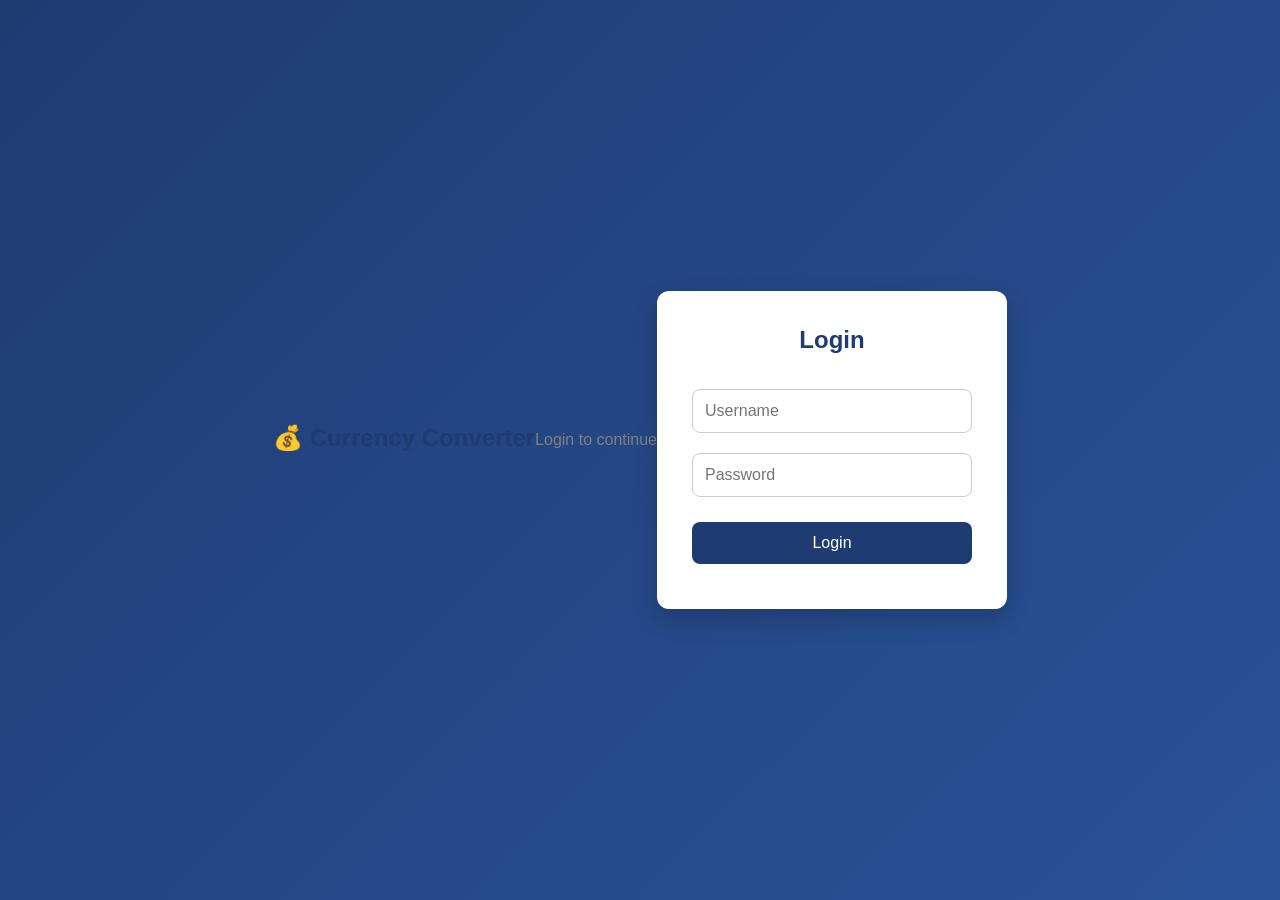
<file: module/mini project/index.html>
<!DOCTYPE html>
<html lang="en">
<head>
    <meta charset="UTF-8">
    <meta name="viewport" content="width=device-width, initial-scale=1.0">
    <title>Document</title>
    <link rel="stylesheet" href="style.css">
        
</head>
<body>
    <h2>💰 Currency Converter</h2>
<p style="text-align:center;margin-bottom:20px;color:gray;">
Login to continue
</p>
    <form id="loginForm">

    <h2>Login</h2>

    <input
        type="text"
        id="username"
        placeholder="Username"
        required
    >

    <input
        type="password"
        id="password"
        placeholder="Password"
        required
    >

    <button type="submit">
        Login
    </button>

    <p id="error"></p>

</form>
<script src="login.js"></script>
    
</body>
</html>
</file>
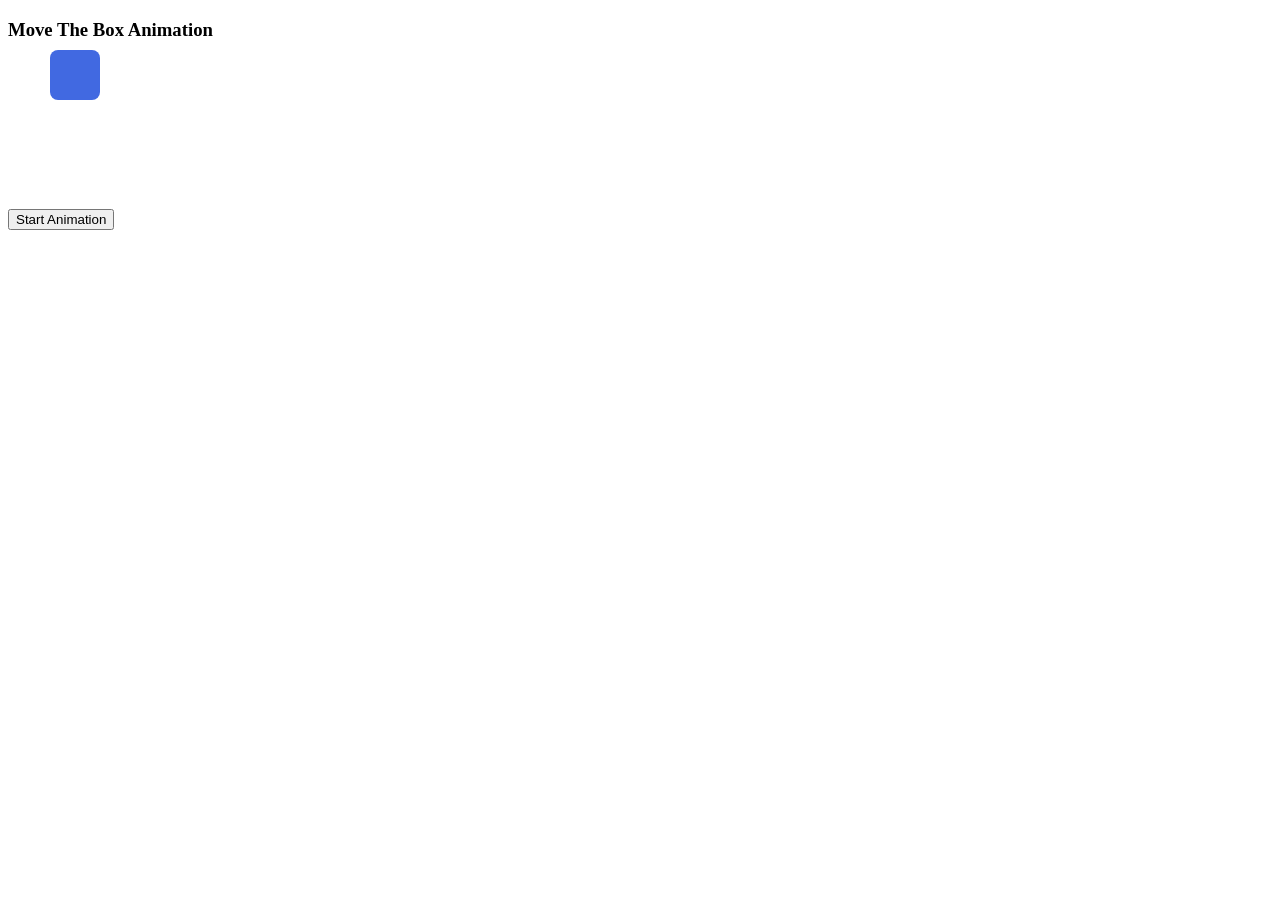
<file: animation.html>
<!DOCTYPE html>
<html lang="en">
<head>
    <meta charset="UTF-8">
    <meta name="viewport" content="width=device-width, initial-scale=1.0">
    <title>Simple Animation Example</title>
    <style>
        #box{
            width:50px;
            height: 50px;
            background-color: royalblue;
            position: absolute;
            top: 50px;
            left: 50px;
            border-radius: 8px;
        }
        button{
            margin-top: 150px;
        }
    </style>
</head>
<body>
    <h3>Move The Box Animation</h3>
    <div id="box"></div>
    <button onclick="startAnimation()">Start Animation</button>
    <script>
        let pos =400;
        let box=document.getElementById("box");
        let interval=null;
        function startAnimation(){
            clearInterval(interval);
            interval =setInterval(()=>{
                if(pos<=0){
                    clearInterval(interval);
                }else{
                    pos-=5;
                    box.style.top=pos+"px";
                }
            },25);
        }
    </script>
    
</body>
</html>
</file>
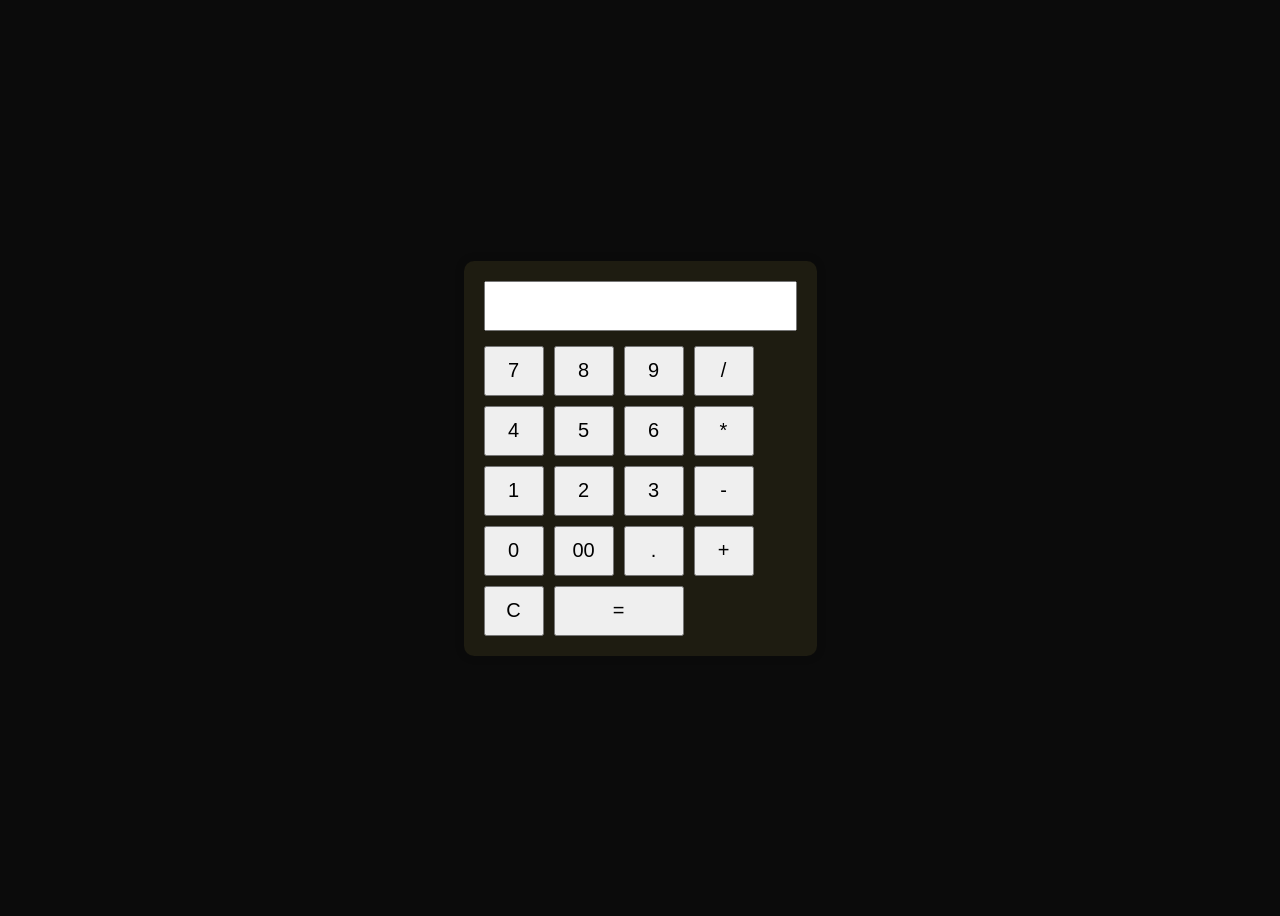
<file: calculator.html>
<!DOCTYPE html>
<html lang="en">
<head>
    <meta charset="UTF-8">
    <meta name="viewport" content="width=device-width, initial-scale=1.0">
    <title>Simple Calculator</title>

    <style>
        body {
            font-family: Arial, sans-serif;
            background: #0b0b0b;
            display: flex;
            justify-content: center;
            align-items: center;
            height: 100vh;
        }

        .calculator {
            background: rgba(241, 215, 87, 0.082);
            padding: 20px;
            border-radius: 10px;
            box-shadow: 0 0 10px rgba(0,0,0,0.2);
        }

        #display {
            width: 100%;
            height: 50px;
            font-size: 24px;
            text-align: right;
            margin-bottom: 15px;
            padding: 5px;
            box-sizing: border-box;
        }

        .buttons {
            display: grid;
            grid-template-columns: repeat(4, 60px);
            gap: 10px;
        }

        button {
            height: 50px;
            font-size: 20px;
            cursor: pointer;
        }

        .equal {
            grid-column: span 2;
        }
    </style>
</head>

<body>

<div class="calculator">
    <input type="text" id="display" class="display" readonly>

    <div class="buttons">
        <button onclick="pressDigit('7')">7</button>
        <button onclick="pressDigit('8')">8</button>
        <button onclick="pressDigit('9')">9</button>
        <button onclick="pressOperator('/')">/</button>

        <button onclick="pressDigit('4')">4</button>
        <button onclick="pressDigit('5')">5</button>
        <button onclick="pressDigit('6')">6</button>
        <button onclick="pressOperator('*')">*</button>
        
        <button onclick="pressDigit('1')">1</button>
        <button onclick="pressDigit('2')">2</button>
        <button onclick="pressDigit('3')">3</button>
        <button onclick="pressOperator('-')">-</button>
        
        <button onclick="pressDigit('0')">0</button>
        <button onclick="pressDigit('00')">00</button>
        <button onclick="pressDot('.')">.</button>
        <button onclick="pressOperator('+')">+</button>
        <button onclick="clearAll()">C</button>


        <button class="equal" onclick="pressEquals()">=</button>
    </div>
</div>

<script>
    const display = document.getElementById("display");
    let firstNumber="";
    let secondNumber="";
    let operator=null;
    let enteringSecond=false;
    function pressDigit(num){
        if(!enteringSecond){
            firstNumber+=num;
            display.value=firstNumber;
        }else{
            secondNumber+=num;
            display.value=secondNumber;
        }
    }
    function pressDot(){
        if(!enteringSecond){
            if(!firstNumber.includes(".")){
                firstNumber+=firstNumber===""?"0.":".";
                display.value=firstNumber;
            }
        }else{
            if(!secondNumber.includes(".")){
                secondNumber+=secondNumber===""?"0.":".";
                display.value=secondNumber;
            }
        }
    }
    function pressOperator(op){
        if(firstNumber==="")return;
        operator=op;
        enteringSecond=true;
        display.value="";

    }
    function pressEquals(){
        if(firstNumber==="" || secondNumber===""|| operator ===null)return;
        const a=parseFloat(firstNumber);
        const b=parseFloat(secondNumber);
        let result;
        switch(operator){
            case "+":result =a+b;break;
            case "-":result =a-b;break;
            case "*":result =a*b;break;
            case "/":result=b===0?"ERROR" :a/b;break;
        }
        display.value=result;
        firstNumber=result.toString();
        secondNumber="";
        operator=null;
        enteringSecond=false;
    }
    function clearAll(){
        firstNumber="";
        secondNumber="";
        operator =null;
        enteringSecond=false;
        display.value="";
    }

</script>

</body>
</html>
</file>
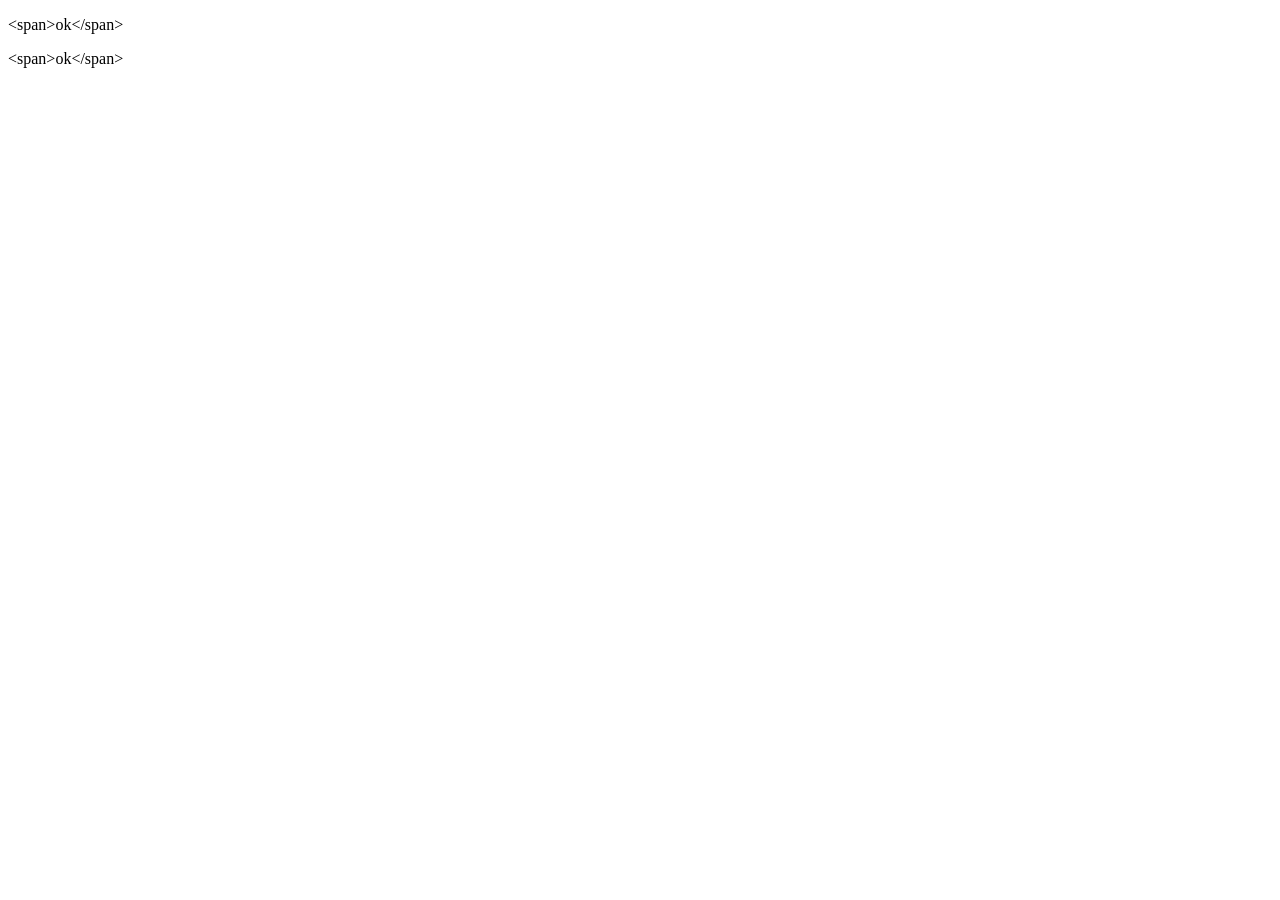
<file: innerText.html>
<!DOCTYPE html>
<html lang="en">
<head>
    <title>Document</title>
    <script>
    function printValue()
    {
        document.getElementById("mypara").innerText="<span>ok</span>"
        document.getElementById("mypara2").innerText="<span>ok</span>"
    }
    
    </script>
</head>
<body onload="printValue()">
    <p id="mypara">this is first paragraph</p>
    <p id="mypara2">this is second paragraph</p>
    
</body>
</html>
</file>
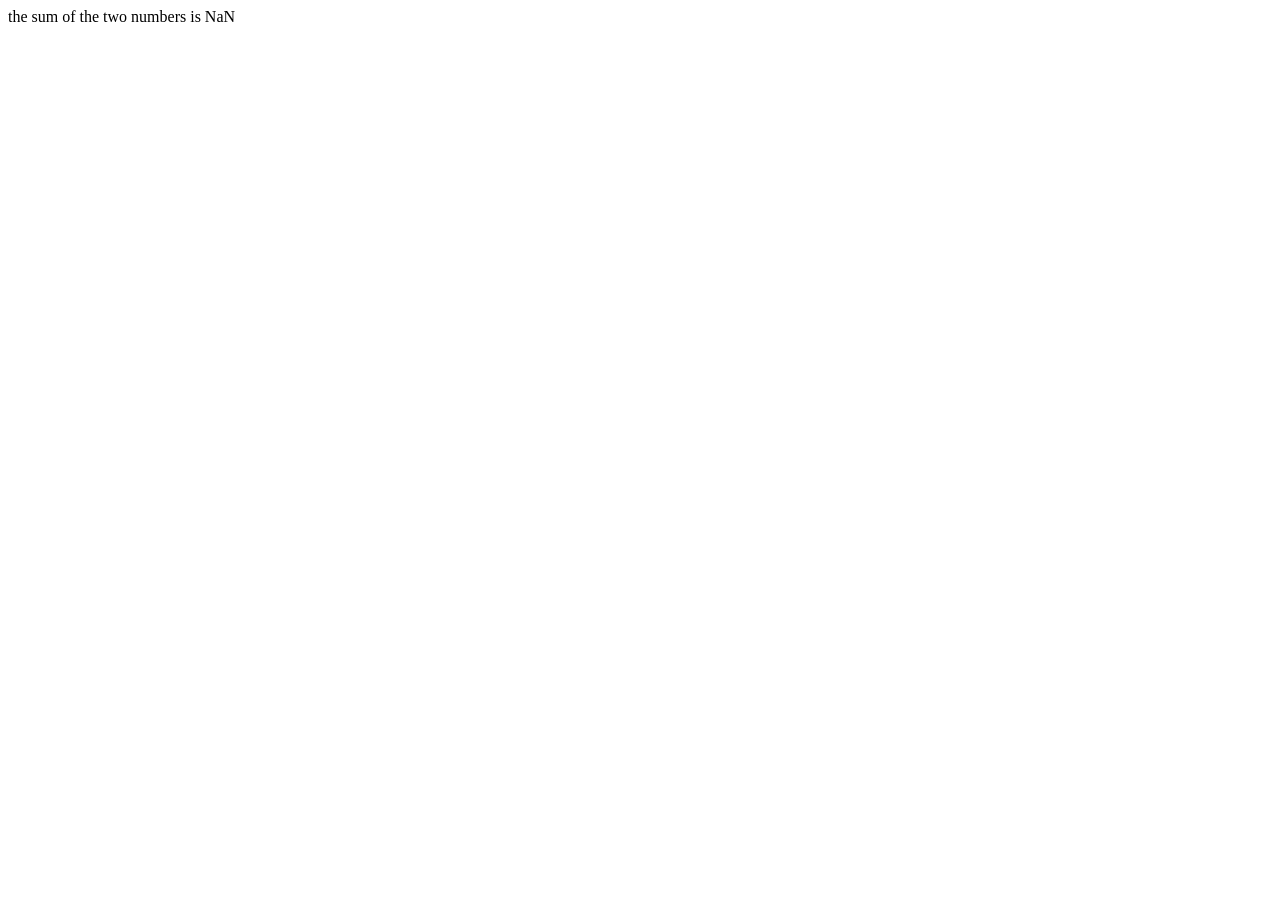
<file: mypage.html>
<!DOCTYPE html>
<html >
<head>
    <title>My First Page</title>
    <script>
    var d = prompt("Enter the number")
    var e = prompt("Enter the number")
    var sum = parseInt(d) + parseInt(e)
    document.write("the sum of the two numbers is " + sum)
    </script>
    
</head>

<body>

</body>
</html>
</file>
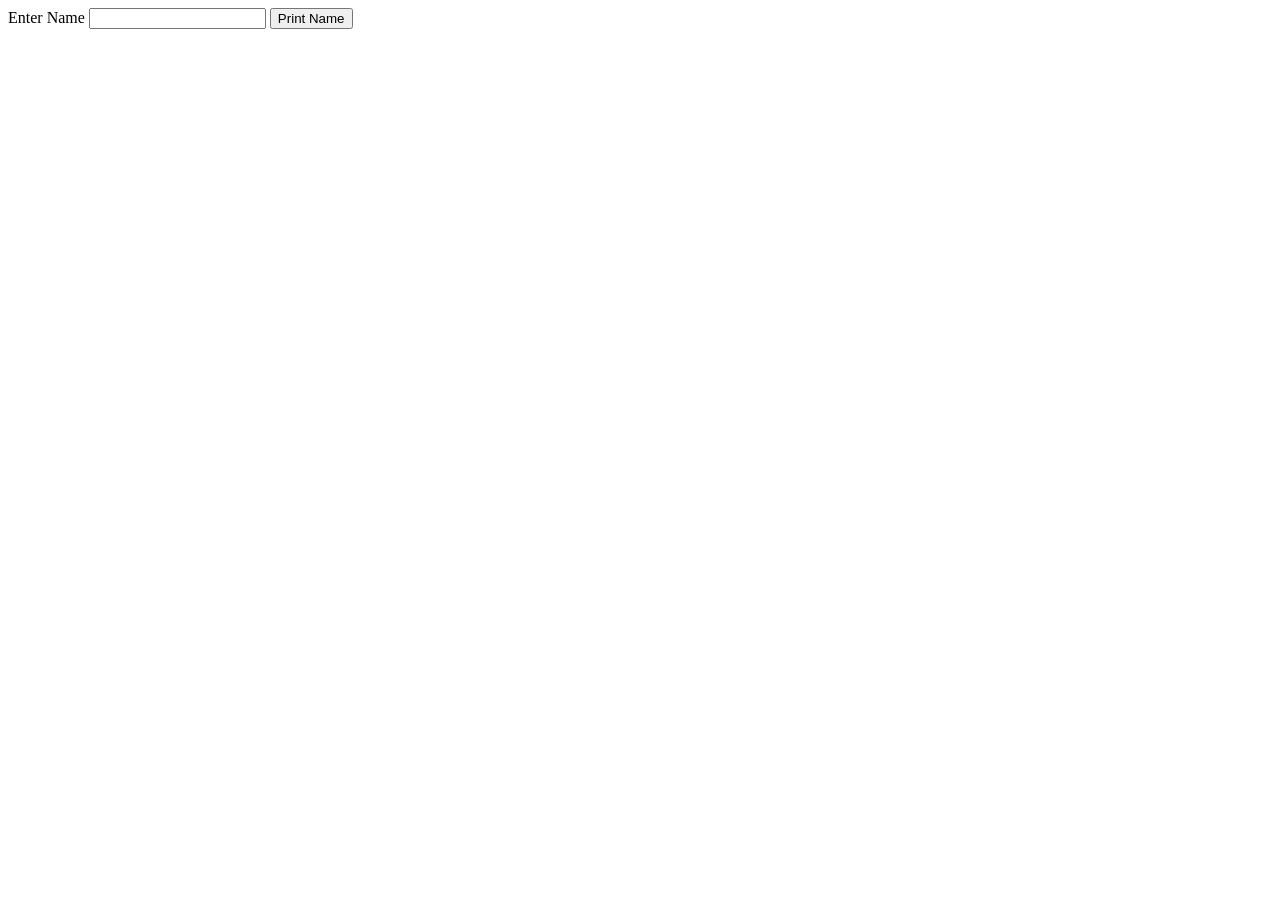
<file: newpage.html>
<!DOCTYPE html>
<html >
<head>
    <title>My First Page</title>
    <script>
        function printValue(){
            var StdName = document.getElementById("studentName").value
            alert("Hi !"+StdName)
        }

    </script>
</head>
<body>
    <form name="form1">
        Enter Name <input type="text" id="studentName">
        <input type="submit" value="Print Name" onclick="printValue()">
    </form>
</body>
</html>
</file>
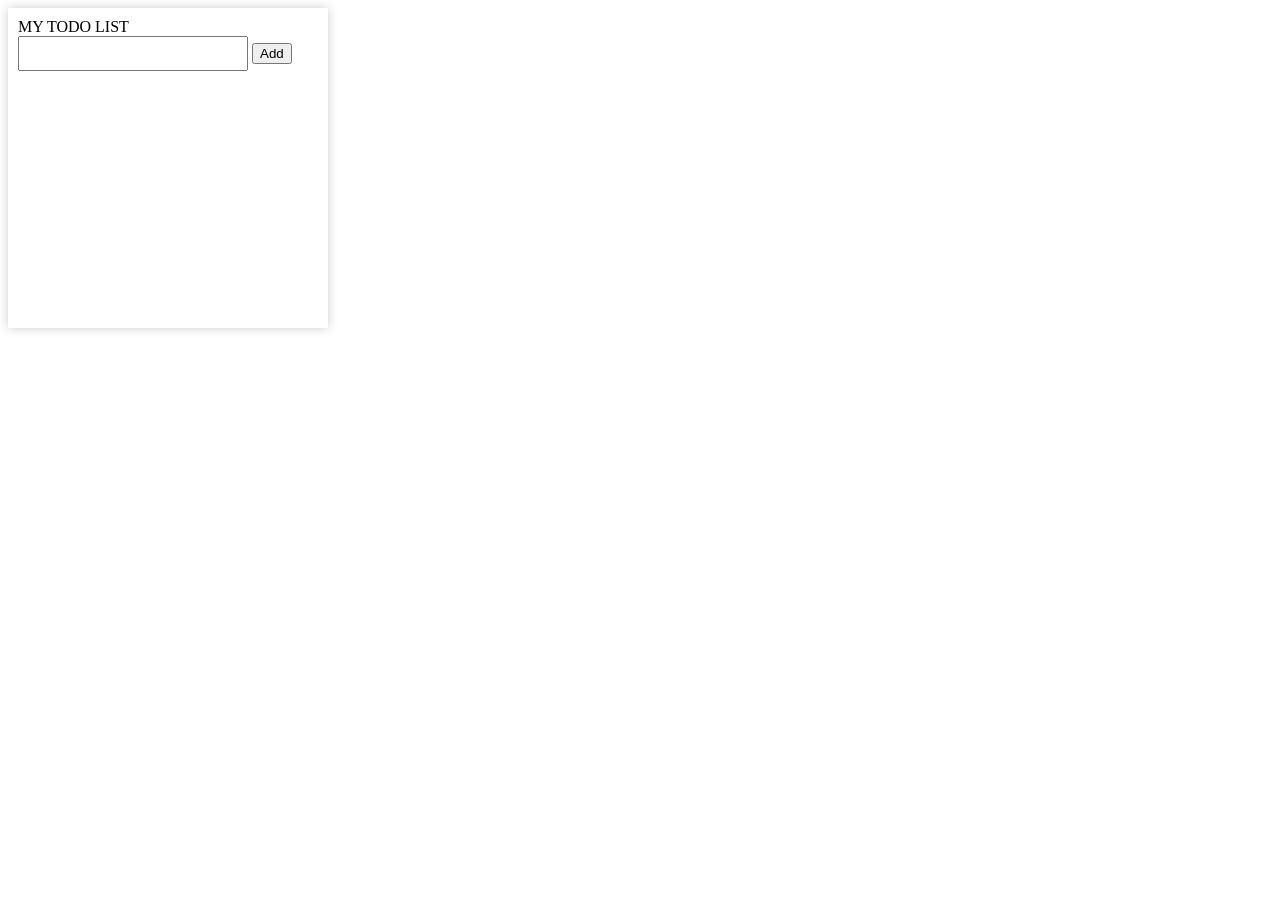
<file: toDoList.html>
<!DOCTYPE html>
<html lang="en">
<head>
    <meta charset="UTF-8">
    <meta name="viewport" content="width=device-width, initial-scale=1.0">
    <title>My Todo List</title>
    <style>
        input{
            width: 70%;
            padding:8px;
        }
        .display {
            width: 250px;
            height: 30px;
            font-size: 24px;
            text-align: right;
            margin-bottom: 15px;
            padding: 5px;
            box-sizing: border-box;
        }
        
        .tdList{
            height: 300px;
            width: 300px;
            padding: 10px;

            box-shadow: 0 0 10px rgba(0,0,0,0.2);
        }
        .tasks{
            display: flex;
            align-items: center;
            height: 30px;
            width: 250px;
            text-align: left;

            margin: 10px;
            border: 1px solid black;
        }
        .bt:first-of-type{
            margin-left: auto;
        }
        .bt{
            text-align: right;
            margin-left: 5px;
        }

    </style>
</head>
<body>
    <div class="tdList" id="tdList">
        MY TODO LIST<br>
        <input type="text" id="display">
        <button onclick="pressAdd()">Add</button>
        
    </div>
    <script>
        const display=document.getElementById("display")
        const task=document.getElementById("tdList")
        function pressAdd(){
            if(display.value.trim==="")return;
            task.innerHTML+=`
            <div class="tasks">
                <span>${display.value}</span>
                <button class="bt" onclick="ok(this)">✅</button>
                <button class="bt" onclick="deleteIt(this)">❌</button>
            </div>
            `;
            display.value="";

        }
        function ok(button){
            button.parentELement
            .parentELement.querySelector("span")
            .classList.togggle("done");
        }
        function deleteIt(button){
            const div=button.parentELement.parentELement;
            div.classList.add("remove");
            setTimeout(function(){
                div.remove();
            },500);
        }

    </script>
    
</body>
</html>
</file>
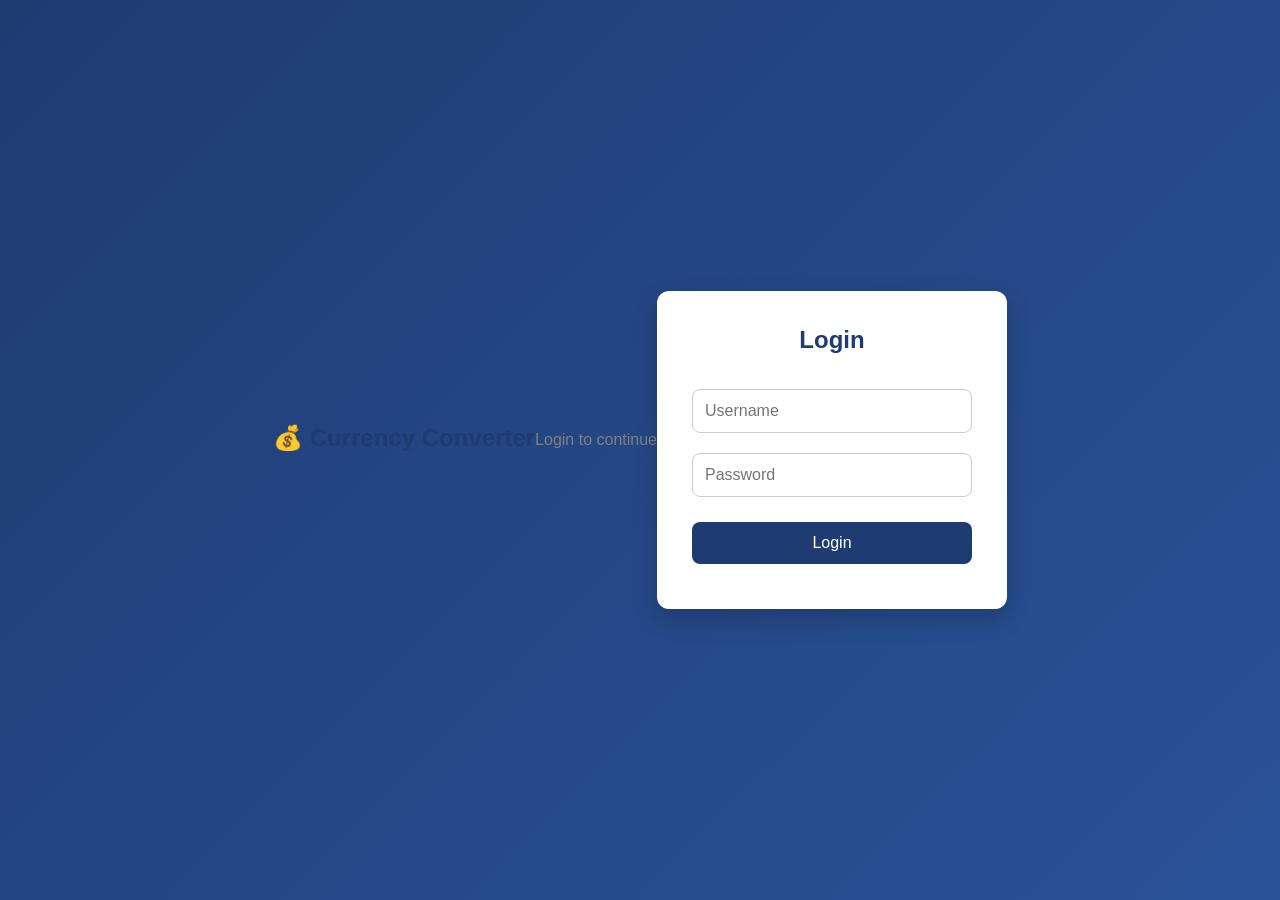
<file: module/mini project/dashboard.html>
<!DOCTYPE html>
<html lang="en">
<head>
    <meta charset="UTF-8">
    <meta name="viewport" content="width=device-width, initial-scale=1.0">
    <title>Document</title>
    <link rel="stylesheet" href="dashboard.css">

</head>
<body>
<header>
    <h1>💱 Currency Converter Dashboard</h1>
</header>
<h3>
Welcome,
<span id="userName"></span>
👋
</h3>

<div class="container">

    <h2>Convert Currency</h2>

    <input
        type="number"
        id="amount"
        placeholder="Enter Amount">

    <select id="fromCurrency"></select>

    <select id="toCurrency"></select>

    <button id="convertBtn">
        Convert
    </button>

    <h2 id="result"></h2>

    <button id="saveFavorite">
        ⭐ Save Favorite Pair
    </button>

    <h3 style="margin-top:25px;">
        Favorite Pairs
    </h3>

    <ul id="favorites"></ul>
    <button id="logoutBtn">
        Logout
    </button>

</div>

<script src="dashboard.js"></script>
</body>
</html>
</file>
<file: module/mini project/style.css>
*{
    margin:0;
    padding:0;
    box-sizing:border-box;
    font-family:Arial, Helvetica, sans-serif;
}

body{
    background:linear-gradient(135deg,#1e3c72,#2a5298);
    display:flex;
    justify-content:center;
    align-items:center;
    height:100vh;
}

#loginForm{
    width:350px;
    background:#fff;
    padding:35px;
    border-radius:12px;
    box-shadow:0 10px 25px rgba(0,0,0,.2);
}

h2{
    text-align:center;
    margin-bottom:25px;
    color:#1e3c72;
}

input{
    width:100%;
    padding:12px;
    margin:10px 0;
    border:1px solid #ccc;
    border-radius:8px;
    font-size:16px;
}

input:focus{
    outline:none;
    border:2px solid #1e3c72;
}

button{
    width:100%;
    padding:12px;
    margin-top:15px;
    background:#1e3c72;
    color:white;
    border:none;
    border-radius:8px;
    cursor:pointer;
    font-size:16px;
}

button:hover{
    background:#16335f;
}

#error{
    color:red;
    margin-top:10px;
    text-align:center;
}
</file>
<file: module/mini project/dashboard.css>
*{
    margin:0;
    padding:0;
    box-sizing:border-box;
    font-family:Arial, Helvetica, sans-serif;
}

body{
    background:#f4f7fb;
}

header{
    background:#1e3c72;
    color:white;
    padding:20px;
    text-align:center;
}

.container{
    width:90%;
    max-width:700px;
    margin:40px auto;
    background:white;
    padding:30px;
    border-radius:10px;
    box-shadow:0 5px 15px rgba(0,0,0,.1);
}

select,
input{
    width:100%;
    padding:12px;
    margin:12px 0;
    border:1px solid #ccc;
    border-radius:8px;
}

button{
    width:100%;
    padding:12px;
    margin-top:15px;
    border:none;
    border-radius:8px;
    background:#1e3c72;
    color:white;
    cursor:pointer;
    font-size:16px;
}

button:hover{
    background:#16335f;
}

#result{
    margin-top:25px;
    color:green;
    text-align:center;
}

ul{
    list-style:none;
    margin-top:20px;
}

li{
    padding:10px;
    margin:5px 0;
    background:#eef3ff;
    border-left:5px solid #1e3c72;
}

#logoutBtn{
    background:#dc3545;
}

#logoutBtn:hover{
    background:#bb2d3b;
}
</file>
